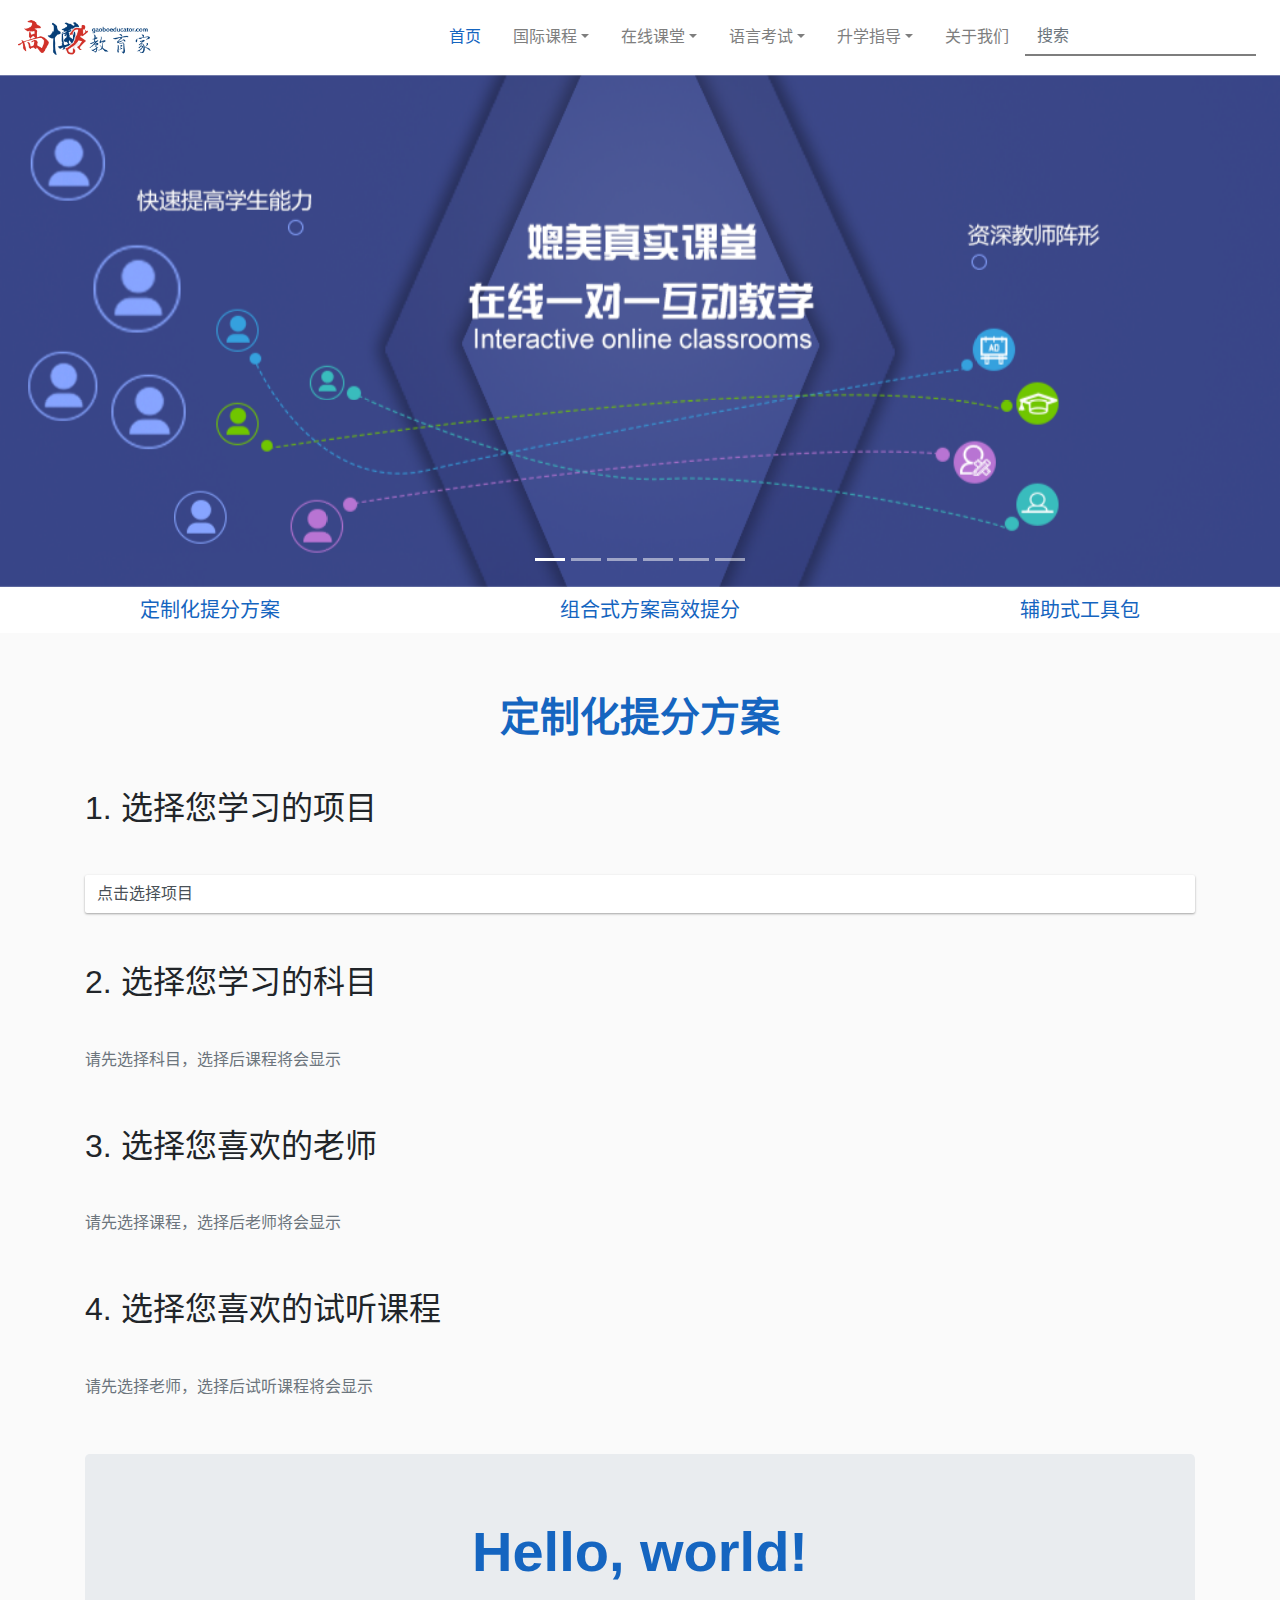
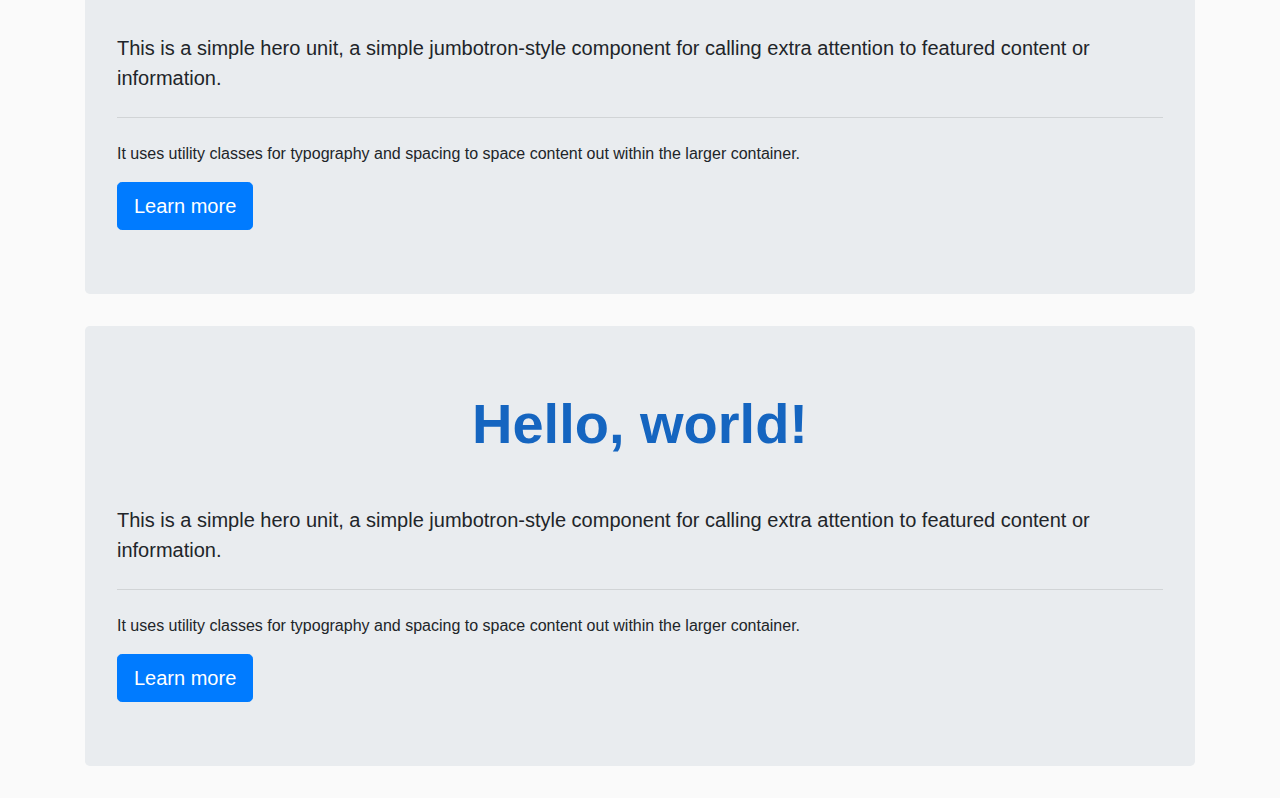
<file: index.html>
<!doctype html>
<html lang="zh-cn">

<head>
    <!--required meta-->
    <meta charset="utf-8">
    <meta name="viewport" content="width=device-width, initial-scale=1, shrink-to-fit=no">

    <!--import file-->
    <link rel="stylesheet" href="css/bootstrap.min.css">
    <link rel="stylesheet" href="css/iconic/font/css/open-iconic-bootstrap.css">
    <link rel="stylesheet" href="https://cdnjs.cloudflare.com/ajax/libs/animate.css/3.5.2/animate.min.css" integrity="sha384-OHBBOqpYHNsIqQy8hL1U+8OXf9hH6QRxi0+EODezv82DfnZoV7qoHAZDwMwEJvSw"
        crossorigin="anonymous">
    <link href="https://fonts.googleapis.com/icon?family=Material+Icons"rel="stylesheet">
  

    <!--custom-->
    <link rel="stylesheet" href="css/index.css">


    <title>高博教育家</title>
</head>

<body data-spy="scroll" data-target="#main_1_nav" data-offset="40">
    <nav class="navbar navbar-expand-lg navbar-light navbar-right fixed-top">
        <a class="navbar-brand" href="#">
            <img class="logo" src="pic/logo.png">
        </a>
        <button class="navbar-toggler" type="button" data-toggle="collapse" data-target="#navbarSupportedContent" aria-controls="navbarSupportedContent"
            aria-expanded="false" aria-label="Toggle navigation">
            <span class="navbar-toggler-icon"></span>
        </button>

        <div class="collapse navbar-collapse" id="navbarSupportedContent">
            <ul class="navbar-nav ml-auto">
                <li class="nav-item active">
                    <a class="nav-link" href="#">首页
                        <span class="sr-only">(current)</span>
                    </a>
                </li>
                <li class="nav-item dropdown">
                    <a class="nav-link dropdown-toggle" href="#" id="navbarDropdown" role="button" data-toggle="dropdown" aria-haspopup="true"
                        aria-expanded="false">国际课程</a>
                    <div class="dropdown-menu" aria-labelledby="navbarDropdown">
                        <a class="dropdown-item" href="#">DP</a>
                        <a class="dropdown-item" href="#">MYP</a>
                        <a class="dropdown-item" href="#">A-Level</a>
                        <a class="dropdown-item" href="#">IGCSE</a>
                        <a class="dropdown-item" href="#">AP</a>
                        <a class="dropdown-item" href="#">IFD</a>
                        <div class="dropdown-divider"></div>
                        <a class="dropdown-item" href="#">导论</a>
                        <a class="dropdown-item" href="#">名师介绍</a>
                        <a class="dropdown-item" href="#">我们的课程</a>
                        <a class="dropdown-item" href="#">免费课视频</a>
                        <a class="dropdown-item" href="#">文章推荐</a>
                    </div>
                </li>
                <li class="nav-item dropdown">
                    <a class="nav-link dropdown-toggle" href="#" id="navbarDropdown" role="button" data-toggle="dropdown" aria-haspopup="true"
                        aria-expanded="false">在线课堂</a>
                    <div class="dropdown-menu" aria-labelledby="navbarDropdown">
                        <a class="dropdown-item" href="#">DP</a>
                        <a class="dropdown-item" href="#">MYP</a>
                        <a class="dropdown-item" href="#">A-Level</a>
                        <a class="dropdown-item" href="#">IGCSE</a>
                        <a class="dropdown-item" href="#">AP</a>
                        <a class="dropdown-item" href="#">IFD</a>
                        <div class="dropdown-divider"></div>
                        <a class="dropdown-item" href="#">导论</a>
                        <a class="dropdown-item" href="#">名师介绍</a>
                        <a class="dropdown-item" href="#">我们的课程</a>
                        <a class="dropdown-item" href="#">免费课视频</a>
                        <a class="dropdown-item" href="#">文章推荐</a>
                    </div>
                </li>
                <li class="nav-item dropdown">
                    <a class="nav-link dropdown-toggle" href="#" id="navbarDropdown" role="button" data-toggle="dropdown" aria-haspopup="true"
                        aria-expanded="false">语言考试</a>
                    <div class="dropdown-menu" aria-labelledby="navbarDropdown">
                        <a class="dropdown-item" href="#">DP</a>
                        <a class="dropdown-item" href="#">MYP</a>
                        <a class="dropdown-item" href="#">A-Level</a>
                        <a class="dropdown-item" href="#">IGCSE</a>
                        <a class="dropdown-item" href="#">AP</a>
                        <a class="dropdown-item" href="#">IFD</a>
                        <div class="dropdown-divider"></div>
                        <a class="dropdown-item" href="#">导论</a>
                        <a class="dropdown-item" href="#">名师介绍</a>
                        <a class="dropdown-item" href="#">我们的课程</a>
                        <a class="dropdown-item" href="#">免费课视频</a>
                        <a class="dropdown-item" href="#">文章推荐</a>
                    </div>
                </li>
                <li class="nav-item dropdown">
                    <a class="nav-link dropdown-toggle" href="#" id="navbarDropdown" role="button" data-toggle="dropdown" aria-haspopup="true"
                        aria-expanded="false">升学指导</a>
                    <div class="dropdown-menu" aria-labelledby="navbarDropdown">
                        <a class="dropdown-item" href="#">DP</a>
                        <a class="dropdown-item" href="#">MYP</a>
                        <a class="dropdown-item" href="#">A-Level</a>
                        <a class="dropdown-item" href="#">IGCSE</a>
                        <a class="dropdown-item" href="#">AP</a>
                        <a class="dropdown-item" href="#">IFD</a>
                        <div class="dropdown-divider"></div>
                        <a class="dropdown-item" href="#">导论</a>
                        <a class="dropdown-item" href="#">名师介绍</a>
                        <a class="dropdown-item" href="#">我们的课程</a>
                        <a class="dropdown-item" href="#">免费课视频</a>
                        <a class="dropdown-item" href="#">文章推荐</a>
                    </div>
                </li>
                <li class="nav-item">
                    <a class="nav-link" href="#">关于我们
                    </a>
                </li>
            </ul>
            <form class="form-inline my-2 my-lg-0">
                <input class="form-control mr-sm-2 navbar-search" type="search" placeholder="搜索" aria-label="Search">
                <button class="btn btn-outline-primary my-2 my-sm-0" id="submit-search" type="submit">
                    <span class="oi oi-magnifying-glass" title="icon magnifying-glass" aria-hidden="true"></span>
                </button>
                <button href="#" type="button" class="btn btn-outline-secondary my-2 my-sm-0 search-cancel">
                    <span class="oi oi-x" title="icon x" aria-hidden="true"></span>
                </button>
            </form>
        </div>
    </nav>
    <div id="carouselMain1" class="carousel slide" data-ride="carousel">
        <ol class="carousel-indicators">
            <li data-target="#carouselMain1" data-slide-to="0" class="active"></li>
            <li data-target="#carouselMain1" data-slide-to="1"></li>
            <li data-target="#carouselMain1" data-slide-to="2"></li>
            <li data-target="#carouselMain1" data-slide-to="3"></li>
            <li data-target="#carouselMain1" data-slide-to="4"></li>
            <li data-target="#carouselMain1" data-slide-to="5"></li>
        </ol>
        <div class="carousel-inner">
            <div class="carousel-item active">
                <img class="d-block w-100" src="pic/slide_1.png" alt="First slide">
            </div>
            <div class="carousel-item">
                <img class="d-block w-100" src="pic/slide_2.png" alt="Second slide">
            </div>
            <div class="carousel-item">
                <img class="d-block w-100" src="pic/slide_3.png" alt="Third slide">
            </div>
            <div class="carousel-item">
                <img class="d-block w-100" src="pic/slide_4.png" alt="Forth slide">
            </div>
            <div class="carousel-item">
                <img class="d-block w-100" src="pic/slide_5.png" alt="Fifth slide">
            </div>
            <div class="carousel-item">
                <img class="d-block w-100" src="pic/slide_6.png" alt="Sixth slide">
            </div>
        </div>
    </div>


    <ul class="nav nav-pills nav-fill main_1" id="main_1_nav">
        <li class="nav-item">
            <a class="nav-link smoothscroll" href="#main_2_1">定制化提分方案</a>
        </li>
        <li class="nav-item">
            <a class="nav-link" href="#combine">组合式方案高效提分</a>
        </li>
        <li class="nav-item">
            <a class="nav-link" href="#">辅助式工具包</a>
        </li>
    </ul>
    <div class="container main_2">
        <h1 id="main_2_1">定制化提分方案</h1>
        <div class="course_selection main_2_sections">
            <h2>1. 选择您学习的项目</h2>
            <select class="form-control material_shadow" id="program_select">
                <option value="0">点击选择项目</option>
                <option value="DP">DP</option>
                <option value="MYP">MYP</option>
                <option value="A-Level">A-Level</option>
                <option value="IGCSE">IGCSE</option>
                <option value="AP">AP</option>
                <option value="IFD">IFD</option>
                <option value="托福">托福</option>
                <option value="雅思">雅思</option>
                <option value="SAT">SAT</option>
                <option value="GRE">GRE</option>
                <option value="GMAT">GMAT</option>
            </select>
        </div>

        <div class="class_selection main_2_sections">
            <h2>2. 选择您学习的科目</h2>
            <h6 class="text-muted">请先选择科目，选择后课程将会显示</h6>
            <div class="list-group class_list"></div>
        </div>

        <div class="teacher_selection main_2_sections">
            <h2>3. 选择您喜欢的老师</h2>
            <h6 class="text-muted">请先选择课程，选择后老师将会显示</h6>
            <div class="row teacher_list_main"></div>
        </div>

        <div class="trial_selection main_2_sections">
            <h2>4. 选择您喜欢的试听课程</h2>
            <h6 class="text-muted">请先选择老师，选择后试听课程将会显示</h6>
            <div class="row trial_list_main"></div>
        </div>

        

        <div class="jumbotron comfirm_course material_shadow">
            <h2>确认您的课程</h2>
            <p class="lead"></p>
            <hr class="my-4">
            <div class="request_course">
                <button type="button" class="btn btn-primary request_course_button material_shadow">定制您的专属课程</button>
                <div class="progress">
                    <div class="progress-bar" role="progressbar" style="width: 100%" aria-valuenow="100" aria-valuemin="0" aria-valuemax="100"></div>
                  </div>
            </div>
          </div>
          <div class="jumbotron">
            <h1 class="display-4">Hello, world!</h1>
            <p class="lead">This is a simple hero unit, a simple jumbotron-style component for calling extra attention to featured content or information.</p>
            <hr class="my-4">
            <p>It uses utility classes for typography and spacing to space content out within the larger container.</p>
            <a class="btn btn-primary btn-lg" href="#" role="button">Learn more</a>
          </div>
          <div class="jumbotron">
            <h1 class="display-4">Hello, world!</h1>
            <p class="lead">This is a simple hero unit, a simple jumbotron-style component for calling extra attention to featured content or information.</p>
            <hr class="my-4">
            <p>It uses utility classes for typography and spacing to space content out within the larger container.</p>
            <a class="btn btn-primary btn-lg" href="#" role="button">Learn more</a>
          </div>



    </div>
    <!--课程列表-->
    <div id="course_list">
        <p class="DP">["Psychology-SL", "Spanish-SL", "Biology-HL", "Biology-SL", "BM-HL", "BM-SL", "Chemistry-HL", "Chemistry-SL", "ChineseA-SL", "ChineseB-SL", "Computer Science-HL", "Computer Science-SL", "Economics-HL", "Economics-SL", "EnglishA-SL", "English-B-SL", "Geography-HL", "Geography-SL", "History-HL", "History-SL", "Mathematics-HL", "Mathematics-SL","Further Mathematics", "Physics-HL", "Physics-SL", "Visual Arts-HL", "Visual Arts-SL", "Theory of Knowledge","Extended Essays", "Internal Assessment", "EE+TOK", "Chinese A-HL", "English B-HL", "Korean A1 HL&SL", "ChineseB-HL", "Thetres-SL"]</p>
        <p class="MYP">["Biology","Chemistry","English","Mathematics","Physics","Literature & Language","Geogrpahy","History"]</p>
    </div>


    <!-- Modal -->
    <div class="modal fade" id="trial_info_popup" tabindex="-1" role="dialog" aria-labelledby="exampleModalLabel" aria-hidden="true">
        <div class="modal-dialog modal-dialog-centered" role="document">
            <div class="modal-content">
                <div class="modal-header">
                    <h5 class="modal-title" id="trial_info_popup_title"></h5>
                </div>
                <div class="modal-body">
                    <p id="trial_info_popup_teacher"></p>
                    <p id="trial_info_popup_description"></p>
                </div>
                <div class="modal-footer">
                    <button type="button" class="btn btn-secondary" data-dismiss="modal">Close</button>
                </div>
            </div>
        </div>
    </div>
</body>

<script src="js/jquery-3.3.1.min.js"></script>
<script src="https://cdnjs.cloudflare.com/ajax/libs/popper.js/1.12.9/umd/popper.min.js" integrity="sha384-ApNbgh9B+Y1QKtv3Rn7W3mgPxhU9K/ScQsAP7hUibX39j7fakFPskvXusvfa0b4Q"crossorigin="anonymous"></script>
<script src="js/fuse.min.js"></script>
<script src="js/bootstrap.min.js"></script>
<script src="js/database.js"></script>
<script src="js/wow.min.js"></script>
<script src="js/index.js"></script>
<script src="js/wow.min.js"></script>
              <script>
              new WOW().init();
</script>


	

</html>
</file>
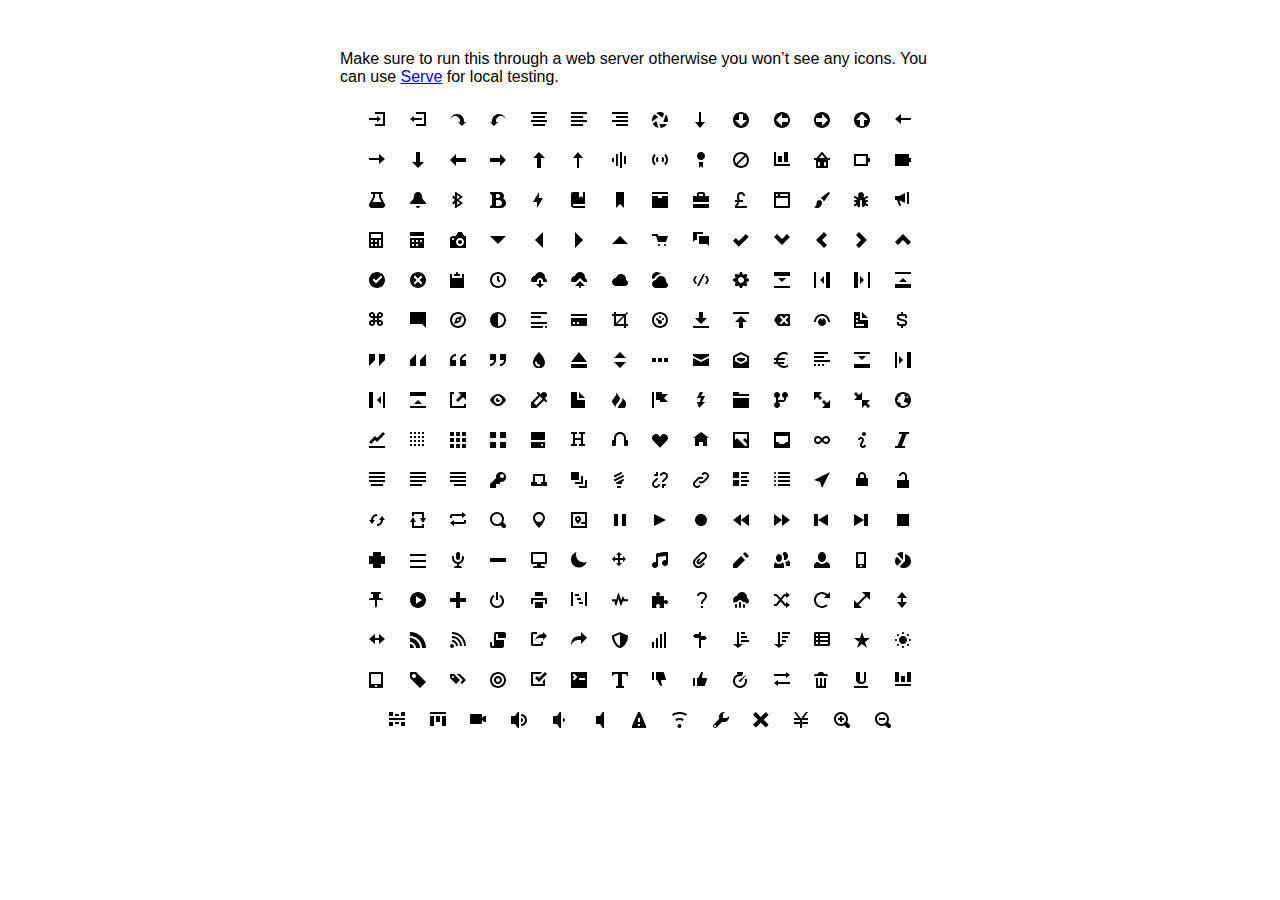
<file: css/iconic/sprite/open-iconic.html>
<!DOCTYPE html>
<html>
<head>
<meta charset="utf-8">
<style>
  body {
    font-family: 'Helvetica', sans-serif;
    margin: 50px 0;
  }

  .container {
    width: 600px;
    text-align: center;
    margin: 20px auto;
  }

  .intro {
    text-align: left;
  }

  .icon {

    margin: 10px;
    width: 16px;
    height: 16px;
  }
</style>
</head>
<body>

<div class="container">
  <p class='intro'>
    Make sure to run this through a web server otherwise you won&rsquo;t see any icons. You can use <a href="https://github.com/visionmedia/serve">Serve</a> for local testing.
  </p>
  <svg class="icon">
    <use xlink:href="open-iconic.svg#account-login"></use>
  </svg>

  <svg viewBox="0 0 8 8" class="icon">
    <use xlink:href="open-iconic.svg#account-logout"></use>
  </svg>

  <svg viewBox="0 0 8 8" class="icon">
    <use xlink:href="open-iconic.svg#action-redo"></use>
  </svg>

  <svg viewBox="0 0 8 8" class="icon">
    <use xlink:href="open-iconic.svg#action-undo"></use>
  </svg>

  <svg viewBox="0 0 8 8" class="icon">
    <use xlink:href="open-iconic.svg#align-center"></use>
  </svg>

  <svg viewBox="0 0 8 8" class="icon">
    <use xlink:href="open-iconic.svg#align-left"></use>
  </svg>

  <svg viewBox="0 0 8 8" class="icon">
    <use xlink:href="open-iconic.svg#align-right"></use>
  </svg>

  <svg viewBox="0 0 8 8" class="icon">
    <use xlink:href="open-iconic.svg#aperture"></use>
  </svg>

  <svg viewBox="0 0 8 8" class="icon">
    <use xlink:href="open-iconic.svg#arrow-bottom"></use>
  </svg>

  <svg viewBox="0 0 8 8" class="icon">
    <use xlink:href="open-iconic.svg#arrow-circle-bottom"></use>
  </svg>

  <svg viewBox="0 0 8 8" class="icon">
    <use xlink:href="open-iconic.svg#arrow-circle-left"></use>
  </svg>

  <svg viewBox="0 0 8 8" class="icon">
    <use xlink:href="open-iconic.svg#arrow-circle-right"></use>
  </svg>

  <svg viewBox="0 0 8 8" class="icon">
    <use xlink:href="open-iconic.svg#arrow-circle-top"></use>
  </svg>

  <svg viewBox="0 0 8 8" class="icon">
    <use xlink:href="open-iconic.svg#arrow-left"></use>
  </svg>

  <svg viewBox="0 0 8 8" class="icon">
    <use xlink:href="open-iconic.svg#arrow-right"></use>
  </svg>

  <svg viewBox="0 0 8 8" class="icon">
    <use xlink:href="open-iconic.svg#arrow-thick-bottom"></use>
  </svg>

  <svg viewBox="0 0 8 8" class="icon">
    <use xlink:href="open-iconic.svg#arrow-thick-left"></use>
  </svg>

  <svg viewBox="0 0 8 8" class="icon">
    <use xlink:href="open-iconic.svg#arrow-thick-right"></use>
  </svg>

  <svg viewBox="0 0 8 8" class="icon">
    <use xlink:href="open-iconic.svg#arrow-thick-top"></use>
  </svg>

  <svg viewBox="0 0 8 8" class="icon">
    <use xlink:href="open-iconic.svg#arrow-top"></use>
  </svg>

  <svg viewBox="0 0 8 8" class="icon">
    <use xlink:href="open-iconic.svg#audio-spectrum"></use>
  </svg>

  <svg viewBox="0 0 8 8" class="icon">
    <use xlink:href="open-iconic.svg#audio"></use>
  </svg>

  <svg viewBox="0 0 8 8" class="icon">
    <use xlink:href="open-iconic.svg#badge"></use>
  </svg>

  <svg viewBox="0 0 8 8" class="icon">
    <use xlink:href="open-iconic.svg#ban"></use>
  </svg>

  <svg viewBox="0 0 8 8" class="icon">
    <use xlink:href="open-iconic.svg#bar-chart"></use>
  </svg>

  <svg viewBox="0 0 8 8" class="icon">
    <use xlink:href="open-iconic.svg#basket"></use>
  </svg>

  <svg viewBox="0 0 8 8" class="icon">
    <use xlink:href="open-iconic.svg#battery-empty"></use>
  </svg>

  <svg viewBox="0 0 8 8" class="icon">
    <use xlink:href="open-iconic.svg#battery-full"></use>
  </svg>

  <svg viewBox="0 0 8 8" class="icon">
    <use xlink:href="open-iconic.svg#beaker"></use>
  </svg>

  <svg viewBox="0 0 8 8" class="icon">
    <use xlink:href="open-iconic.svg#bell"></use>
  </svg>

  <svg viewBox="0 0 8 8" class="icon">
    <use xlink:href="open-iconic.svg#bluetooth"></use>
  </svg>

  <svg viewBox="0 0 8 8" class="icon">
    <use xlink:href="open-iconic.svg#bold"></use>
  </svg>

  <svg viewBox="0 0 8 8" class="icon">
    <use xlink:href="open-iconic.svg#bolt"></use>
  </svg>

  <svg viewBox="0 0 8 8" class="icon">
    <use xlink:href="open-iconic.svg#book"></use>
  </svg>

  <svg viewBox="0 0 8 8" class="icon">
    <use xlink:href="open-iconic.svg#bookmark"></use>
  </svg>

  <svg viewBox="0 0 8 8" class="icon">
    <use xlink:href="open-iconic.svg#box"></use>
  </svg>

  <svg viewBox="0 0 8 8" class="icon">
    <use xlink:href="open-iconic.svg#briefcase"></use>
  </svg>

  <svg viewBox="0 0 8 8" class="icon">
    <use xlink:href="open-iconic.svg#british-pound"></use>
  </svg>

  <svg viewBox="0 0 8 8" class="icon">
    <use xlink:href="open-iconic.svg#browser"></use>
  </svg>

  <svg viewBox="0 0 8 8" class="icon">
    <use xlink:href="open-iconic.svg#brush"></use>
  </svg>

  <svg viewBox="0 0 8 8" class="icon">
    <use xlink:href="open-iconic.svg#bug"></use>
  </svg>

  <svg viewBox="0 0 8 8" class="icon">
    <use xlink:href="open-iconic.svg#bullhorn"></use>
  </svg>

  <svg viewBox="0 0 8 8" class="icon">
    <use xlink:href="open-iconic.svg#calculator"></use>
  </svg>

  <svg viewBox="0 0 8 8" class="icon">
    <use xlink:href="open-iconic.svg#calendar"></use>
  </svg>

  <svg viewBox="0 0 8 8" class="icon">
    <use xlink:href="open-iconic.svg#camera-slr"></use>
  </svg>

  <svg viewBox="0 0 8 8" class="icon">
    <use xlink:href="open-iconic.svg#caret-bottom"></use>
  </svg>

  <svg viewBox="0 0 8 8" class="icon">
    <use xlink:href="open-iconic.svg#caret-left"></use>
  </svg>

  <svg viewBox="0 0 8 8" class="icon">
    <use xlink:href="open-iconic.svg#caret-right"></use>
  </svg>

  <svg viewBox="0 0 8 8" class="icon">
    <use xlink:href="open-iconic.svg#caret-top"></use>
  </svg>

  <svg viewBox="0 0 8 8" class="icon">
    <use xlink:href="open-iconic.svg#cart"></use>
  </svg>

  <svg viewBox="0 0 8 8" class="icon">
    <use xlink:href="open-iconic.svg#chat"></use>
  </svg>

  <svg viewBox="0 0 8 8" class="icon">
    <use xlink:href="open-iconic.svg#check"></use>
  </svg>

  <svg viewBox="0 0 8 8" class="icon">
    <use xlink:href="open-iconic.svg#chevron-bottom"></use>
  </svg>

  <svg viewBox="0 0 8 8" class="icon">
    <use xlink:href="open-iconic.svg#chevron-left"></use>
  </svg>

  <svg viewBox="0 0 8 8" class="icon">
    <use xlink:href="open-iconic.svg#chevron-right"></use>
  </svg>

  <svg viewBox="0 0 8 8" class="icon">
    <use xlink:href="open-iconic.svg#chevron-top"></use>
  </svg>

  <svg viewBox="0 0 8 8" class="icon">
    <use xlink:href="open-iconic.svg#circle-check"></use>
  </svg>

  <svg viewBox="0 0 8 8" class="icon">
    <use xlink:href="open-iconic.svg#circle-x"></use>
  </svg>

  <svg viewBox="0 0 8 8" class="icon">
    <use xlink:href="open-iconic.svg#clipboard"></use>
  </svg>

  <svg viewBox="0 0 8 8" class="icon">
    <use xlink:href="open-iconic.svg#clock"></use>
  </svg>

  <svg viewBox="0 0 8 8" class="icon">
    <use xlink:href="open-iconic.svg#cloud-download"></use>
  </svg>

  <svg viewBox="0 0 8 8" class="icon">
    <use xlink:href="open-iconic.svg#cloud-upload"></use>
  </svg>

  <svg viewBox="0 0 8 8" class="icon">
    <use xlink:href="open-iconic.svg#cloud"></use>
  </svg>

  <svg viewBox="0 0 8 8" class="icon">
    <use xlink:href="open-iconic.svg#cloudy"></use>
  </svg>

  <svg viewBox="0 0 8 8" class="icon">
    <use xlink:href="open-iconic.svg#code"></use>
  </svg>

  <svg viewBox="0 0 8 8" class="icon">
    <use xlink:href="open-iconic.svg#cog"></use>
  </svg>

  <svg viewBox="0 0 8 8" class="icon">
    <use xlink:href="open-iconic.svg#collapse-down"></use>
  </svg>

  <svg viewBox="0 0 8 8" class="icon">
    <use xlink:href="open-iconic.svg#collapse-left"></use>
  </svg>

  <svg viewBox="0 0 8 8" class="icon">
    <use xlink:href="open-iconic.svg#collapse-right"></use>
  </svg>

  <svg viewBox="0 0 8 8" class="icon">
    <use xlink:href="open-iconic.svg#collapse-up"></use>
  </svg>

  <svg viewBox="0 0 8 8" class="icon">
    <use xlink:href="open-iconic.svg#command"></use>
  </svg>

  <svg viewBox="0 0 8 8" class="icon">
    <use xlink:href="open-iconic.svg#comment-square"></use>
  </svg>

  <svg viewBox="0 0 8 8" class="icon">
    <use xlink:href="open-iconic.svg#compass"></use>
  </svg>

  <svg viewBox="0 0 8 8" class="icon">
    <use xlink:href="open-iconic.svg#contrast"></use>
  </svg>

  <svg viewBox="0 0 8 8" class="icon">
    <use xlink:href="open-iconic.svg#copywriting"></use>
  </svg>

  <svg viewBox="0 0 8 8" class="icon">
    <use xlink:href="open-iconic.svg#credit-card"></use>
  </svg>

  <svg viewBox="0 0 8 8" class="icon">
    <use xlink:href="open-iconic.svg#crop"></use>
  </svg>

  <svg viewBox="0 0 8 8" class="icon">
    <use xlink:href="open-iconic.svg#dashboard"></use>
  </svg>

  <svg viewBox="0 0 8 8" class="icon">
    <use xlink:href="open-iconic.svg#data-transfer-download"></use>
  </svg>

  <svg viewBox="0 0 8 8" class="icon">
    <use xlink:href="open-iconic.svg#data-transfer-upload"></use>
  </svg>

  <svg viewBox="0 0 8 8" class="icon">
    <use xlink:href="open-iconic.svg#delete"></use>
  </svg>

  <svg viewBox="0 0 8 8" class="icon">
    <use xlink:href="open-iconic.svg#dial"></use>
  </svg>

  <svg viewBox="0 0 8 8" class="icon">
    <use xlink:href="open-iconic.svg#document"></use>
  </svg>

  <svg viewBox="0 0 8 8" class="icon">
    <use xlink:href="open-iconic.svg#dollar"></use>
  </svg>

  <svg viewBox="0 0 8 8" class="icon">
    <use xlink:href="open-iconic.svg#double-quote-sans-left"></use>
  </svg>

  <svg viewBox="0 0 8 8" class="icon">
    <use xlink:href="open-iconic.svg#double-quote-sans-right"></use>
  </svg>

  <svg viewBox="0 0 8 8" class="icon">
    <use xlink:href="open-iconic.svg#double-quote-serif-left"></use>
  </svg>

  <svg viewBox="0 0 8 8" class="icon">
    <use xlink:href="open-iconic.svg#double-quote-serif-right"></use>
  </svg>

  <svg viewBox="0 0 8 8" class="icon">
    <use xlink:href="open-iconic.svg#droplet"></use>
  </svg>

  <svg viewBox="0 0 8 8" class="icon">
    <use xlink:href="open-iconic.svg#eject"></use>
  </svg>

  <svg viewBox="0 0 8 8" class="icon">
    <use xlink:href="open-iconic.svg#elevator"></use>
  </svg>

  <svg viewBox="0 0 8 8" class="icon">
    <use xlink:href="open-iconic.svg#ellipses"></use>
  </svg>

  <svg viewBox="0 0 8 8" class="icon">
    <use xlink:href="open-iconic.svg#envelope-closed"></use>
  </svg>

  <svg viewBox="0 0 8 8" class="icon">
    <use xlink:href="open-iconic.svg#envelope-open"></use>
  </svg>

  <svg viewBox="0 0 8 8" class="icon">
    <use xlink:href="open-iconic.svg#euro"></use>
  </svg>

  <svg viewBox="0 0 8 8" class="icon">
    <use xlink:href="open-iconic.svg#excerpt"></use>
  </svg>

  <svg viewBox="0 0 8 8" class="icon">
    <use xlink:href="open-iconic.svg#expand-down"></use>
  </svg>

  <svg viewBox="0 0 8 8" class="icon">
    <use xlink:href="open-iconic.svg#expand-left"></use>
  </svg>

  <svg viewBox="0 0 8 8" class="icon">
    <use xlink:href="open-iconic.svg#expand-right"></use>
  </svg>

  <svg viewBox="0 0 8 8" class="icon">
    <use xlink:href="open-iconic.svg#expand-up"></use>
  </svg>

  <svg viewBox="0 0 8 8" class="icon">
    <use xlink:href="open-iconic.svg#external-link"></use>
  </svg>

  <svg viewBox="0 0 8 8" class="icon">
    <use xlink:href="open-iconic.svg#eye"></use>
  </svg>

  <svg viewBox="0 0 8 8" class="icon">
    <use xlink:href="open-iconic.svg#eyedropper"></use>
  </svg>

  <svg viewBox="0 0 8 8" class="icon">
    <use xlink:href="open-iconic.svg#file"></use>
  </svg>

  <svg viewBox="0 0 8 8" class="icon">
    <use xlink:href="open-iconic.svg#fire"></use>
  </svg>

  <svg viewBox="0 0 8 8" class="icon">
    <use xlink:href="open-iconic.svg#flag"></use>
  </svg>

  <svg viewBox="0 0 8 8" class="icon">
    <use xlink:href="open-iconic.svg#flash"></use>
  </svg>

  <svg viewBox="0 0 8 8" class="icon">
    <use xlink:href="open-iconic.svg#folder"></use>
  </svg>

  <svg viewBox="0 0 8 8" class="icon">
    <use xlink:href="open-iconic.svg#fork"></use>
  </svg>

  <svg viewBox="0 0 8 8" class="icon">
    <use xlink:href="open-iconic.svg#fullscreen-enter"></use>
  </svg>

  <svg viewBox="0 0 8 8" class="icon">
    <use xlink:href="open-iconic.svg#fullscreen-exit"></use>
  </svg>

  <svg viewBox="0 0 8 8" class="icon">
    <use xlink:href="open-iconic.svg#globe"></use>
  </svg>

  <svg viewBox="0 0 8 8" class="icon">
    <use xlink:href="open-iconic.svg#graph"></use>
  </svg>

  <svg viewBox="0 0 8 8" class="icon">
    <use xlink:href="open-iconic.svg#grid-four-up"></use>
  </svg>

  <svg viewBox="0 0 8 8" class="icon">
    <use xlink:href="open-iconic.svg#grid-three-up"></use>
  </svg>

  <svg viewBox="0 0 8 8" class="icon">
    <use xlink:href="open-iconic.svg#grid-two-up"></use>
  </svg>

  <svg viewBox="0 0 8 8" class="icon">
    <use xlink:href="open-iconic.svg#hard-drive"></use>
  </svg>

  <svg viewBox="0 0 8 8" class="icon">
    <use xlink:href="open-iconic.svg#header"></use>
  </svg>

  <svg viewBox="0 0 8 8" class="icon">
    <use xlink:href="open-iconic.svg#headphones"></use>
  </svg>

  <svg viewBox="0 0 8 8" class="icon">
    <use xlink:href="open-iconic.svg#heart"></use>
  </svg>

  <svg viewBox="0 0 8 8" class="icon">
    <use xlink:href="open-iconic.svg#home"></use>
  </svg>

  <svg viewBox="0 0 8 8" class="icon">
    <use xlink:href="open-iconic.svg#image"></use>
  </svg>

  <svg viewBox="0 0 8 8" class="icon">
    <use xlink:href="open-iconic.svg#inbox"></use>
  </svg>

  <svg viewBox="0 0 8 8" class="icon">
    <use xlink:href="open-iconic.svg#infinity"></use>
  </svg>

  <svg viewBox="0 0 8 8" class="icon">
    <use xlink:href="open-iconic.svg#info"></use>
  </svg>

  <svg viewBox="0 0 8 8" class="icon">
    <use xlink:href="open-iconic.svg#italic"></use>
  </svg>

  <svg viewBox="0 0 8 8" class="icon">
    <use xlink:href="open-iconic.svg#justify-center"></use>
  </svg>

  <svg viewBox="0 0 8 8" class="icon">
    <use xlink:href="open-iconic.svg#justify-left"></use>
  </svg>

  <svg viewBox="0 0 8 8" class="icon">
    <use xlink:href="open-iconic.svg#justify-right"></use>
  </svg>

  <svg viewBox="0 0 8 8" class="icon">
    <use xlink:href="open-iconic.svg#key"></use>
  </svg>

  <svg viewBox="0 0 8 8" class="icon">
    <use xlink:href="open-iconic.svg#laptop"></use>
  </svg>

  <svg viewBox="0 0 8 8" class="icon">
    <use xlink:href="open-iconic.svg#layers"></use>
  </svg>

  <svg viewBox="0 0 8 8" class="icon">
    <use xlink:href="open-iconic.svg#lightbulb"></use>
  </svg>

  <svg viewBox="0 0 8 8" class="icon">
    <use xlink:href="open-iconic.svg#link-broken"></use>
  </svg>

  <svg viewBox="0 0 8 8" class="icon">
    <use xlink:href="open-iconic.svg#link-intact"></use>
  </svg>

  <svg viewBox="0 0 8 8" class="icon">
    <use xlink:href="open-iconic.svg#list-rich"></use>
  </svg>

  <svg viewBox="0 0 8 8" class="icon">
    <use xlink:href="open-iconic.svg#list"></use>
  </svg>

  <svg viewBox="0 0 8 8" class="icon">
    <use xlink:href="open-iconic.svg#location"></use>
  </svg>

  <svg viewBox="0 0 8 8" class="icon">
    <use xlink:href="open-iconic.svg#lock-locked"></use>
  </svg>

  <svg viewBox="0 0 8 8" class="icon">
    <use xlink:href="open-iconic.svg#lock-unlocked"></use>
  </svg>

  <svg viewBox="0 0 8 8" class="icon">
    <use xlink:href="open-iconic.svg#loop-circular"></use>
  </svg>

  <svg viewBox="0 0 8 8" class="icon">
    <use xlink:href="open-iconic.svg#loop-square"></use>
  </svg>

  <svg viewBox="0 0 8 8" class="icon">
    <use xlink:href="open-iconic.svg#loop"></use>
  </svg>

  <svg viewBox="0 0 8 8" class="icon">
    <use xlink:href="open-iconic.svg#magnifying-glass"></use>
  </svg>

  <svg viewBox="0 0 8 8" class="icon">
    <use xlink:href="open-iconic.svg#map-marker"></use>
  </svg>

  <svg viewBox="0 0 8 8" class="icon">
    <use xlink:href="open-iconic.svg#map"></use>
  </svg>

  <svg viewBox="0 0 8 8" class="icon">
    <use xlink:href="open-iconic.svg#media-pause"></use>
  </svg>

  <svg viewBox="0 0 8 8" class="icon">
    <use xlink:href="open-iconic.svg#media-play"></use>
  </svg>

  <svg viewBox="0 0 8 8" class="icon">
    <use xlink:href="open-iconic.svg#media-record"></use>
  </svg>

  <svg viewBox="0 0 8 8" class="icon">
    <use xlink:href="open-iconic.svg#media-skip-backward"></use>
  </svg>

  <svg viewBox="0 0 8 8" class="icon">
    <use xlink:href="open-iconic.svg#media-skip-forward"></use>
  </svg>

  <svg viewBox="0 0 8 8" class="icon">
    <use xlink:href="open-iconic.svg#media-step-backward"></use>
  </svg>

  <svg viewBox="0 0 8 8" class="icon">
    <use xlink:href="open-iconic.svg#media-step-forward"></use>
  </svg>

  <svg viewBox="0 0 8 8" class="icon">
    <use xlink:href="open-iconic.svg#media-stop"></use>
  </svg>

  <svg viewBox="0 0 8 8" class="icon">
    <use xlink:href="open-iconic.svg#medical-cross"></use>
  </svg>

  <svg viewBox="0 0 8 8" class="icon">
    <use xlink:href="open-iconic.svg#menu"></use>
  </svg>

  <svg viewBox="0 0 8 8" class="icon">
    <use xlink:href="open-iconic.svg#microphone"></use>
  </svg>

  <svg viewBox="0 0 8 8" class="icon">
    <use xlink:href="open-iconic.svg#minus"></use>
  </svg>

  <svg viewBox="0 0 8 8" class="icon">
    <use xlink:href="open-iconic.svg#monitor"></use>
  </svg>

  <svg viewBox="0 0 8 8" class="icon">
    <use xlink:href="open-iconic.svg#moon"></use>
  </svg>

  <svg viewBox="0 0 8 8" class="icon">
    <use xlink:href="open-iconic.svg#move"></use>
  </svg>

  <svg viewBox="0 0 8 8" class="icon">
    <use xlink:href="open-iconic.svg#musical-note"></use>
  </svg>

  <svg viewBox="0 0 8 8" class="icon">
    <use xlink:href="open-iconic.svg#paperclip"></use>
  </svg>

  <svg viewBox="0 0 8 8" class="icon">
    <use xlink:href="open-iconic.svg#pencil"></use>
  </svg>

  <svg viewBox="0 0 8 8" class="icon">
    <use xlink:href="open-iconic.svg#people"></use>
  </svg>

  <svg viewBox="0 0 8 8" class="icon">
    <use xlink:href="open-iconic.svg#person"></use>
  </svg>

  <svg viewBox="0 0 8 8" class="icon">
    <use xlink:href="open-iconic.svg#phone"></use>
  </svg>

  <svg viewBox="0 0 8 8" class="icon">
    <use xlink:href="open-iconic.svg#pie-chart"></use>
  </svg>

  <svg viewBox="0 0 8 8" class="icon">
    <use xlink:href="open-iconic.svg#pin"></use>
  </svg>

  <svg viewBox="0 0 8 8" class="icon">
    <use xlink:href="open-iconic.svg#play-circle"></use>
  </svg>

  <svg viewBox="0 0 8 8" class="icon">
    <use xlink:href="open-iconic.svg#plus"></use>
  </svg>

  <svg viewBox="0 0 8 8" class="icon">
    <use xlink:href="open-iconic.svg#power-standby"></use>
  </svg>

  <svg viewBox="0 0 8 8" class="icon">
    <use xlink:href="open-iconic.svg#print"></use>
  </svg>

  <svg viewBox="0 0 8 8" class="icon">
    <use xlink:href="open-iconic.svg#project"></use>
  </svg>

  <svg viewBox="0 0 8 8" class="icon">
    <use xlink:href="open-iconic.svg#pulse"></use>
  </svg>

  <svg viewBox="0 0 8 8" class="icon">
    <use xlink:href="open-iconic.svg#puzzle-piece"></use>
  </svg>

  <svg viewBox="0 0 8 8" class="icon">
    <use xlink:href="open-iconic.svg#question-mark"></use>
  </svg>

  <svg viewBox="0 0 8 8" class="icon">
    <use xlink:href="open-iconic.svg#rain"></use>
  </svg>

  <svg viewBox="0 0 8 8" class="icon">
    <use xlink:href="open-iconic.svg#random"></use>
  </svg>

  <svg viewBox="0 0 8 8" class="icon">
    <use xlink:href="open-iconic.svg#reload"></use>
  </svg>

  <svg viewBox="0 0 8 8" class="icon">
    <use xlink:href="open-iconic.svg#resize-both"></use>
  </svg>

  <svg viewBox="0 0 8 8" class="icon">
    <use xlink:href="open-iconic.svg#resize-height"></use>
  </svg>

  <svg viewBox="0 0 8 8" class="icon">
    <use xlink:href="open-iconic.svg#resize-width"></use>
  </svg>

  <svg viewBox="0 0 8 8" class="icon">
    <use xlink:href="open-iconic.svg#rss-alt"></use>
  </svg>

  <svg viewBox="0 0 8 8" class="icon">
    <use xlink:href="open-iconic.svg#rss"></use>
  </svg>

  <svg viewBox="0 0 8 8" class="icon">
    <use xlink:href="open-iconic.svg#script"></use>
  </svg>

  <svg viewBox="0 0 8 8" class="icon">
    <use xlink:href="open-iconic.svg#share-boxed"></use>
  </svg>

  <svg viewBox="0 0 8 8" class="icon">
    <use xlink:href="open-iconic.svg#share"></use>
  </svg>

  <svg viewBox="0 0 8 8" class="icon">
    <use xlink:href="open-iconic.svg#shield"></use>
  </svg>

  <svg viewBox="0 0 8 8" class="icon">
    <use xlink:href="open-iconic.svg#signal"></use>
  </svg>

  <svg viewBox="0 0 8 8" class="icon">
    <use xlink:href="open-iconic.svg#signpost"></use>
  </svg>

  <svg viewBox="0 0 8 8" class="icon">
    <use xlink:href="open-iconic.svg#sort-ascending"></use>
  </svg>

  <svg viewBox="0 0 8 8" class="icon">
    <use xlink:href="open-iconic.svg#sort-descending"></use>
  </svg>

  <svg viewBox="0 0 8 8" class="icon">
    <use xlink:href="open-iconic.svg#spreadsheet"></use>
  </svg>

  <svg viewBox="0 0 8 8" class="icon">
    <use xlink:href="open-iconic.svg#star"></use>
  </svg>

  <svg viewBox="0 0 8 8" class="icon">
    <use xlink:href="open-iconic.svg#sun"></use>
  </svg>

  <svg viewBox="0 0 8 8" class="icon">
    <use xlink:href="open-iconic.svg#tablet"></use>
  </svg>

  <svg viewBox="0 0 8 8" class="icon">
    <use xlink:href="open-iconic.svg#tag"></use>
  </svg>

  <svg viewBox="0 0 8 8" class="icon">
    <use xlink:href="open-iconic.svg#tags"></use>
  </svg>

  <svg viewBox="0 0 8 8" class="icon">
    <use xlink:href="open-iconic.svg#target"></use>
  </svg>

  <svg viewBox="0 0 8 8" class="icon">
    <use xlink:href="open-iconic.svg#task"></use>
  </svg>

  <svg viewBox="0 0 8 8" class="icon">
    <use xlink:href="open-iconic.svg#terminal"></use>
  </svg>

  <svg viewBox="0 0 8 8" class="icon">
    <use xlink:href="open-iconic.svg#text"></use>
  </svg>

  <svg viewBox="0 0 8 8" class="icon">
    <use xlink:href="open-iconic.svg#thumb-down"></use>
  </svg>

  <svg viewBox="0 0 8 8" class="icon">
    <use xlink:href="open-iconic.svg#thumb-up"></use>
  </svg>

  <svg viewBox="0 0 8 8" class="icon">
    <use xlink:href="open-iconic.svg#timer"></use>
  </svg>

  <svg viewBox="0 0 8 8" class="icon">
    <use xlink:href="open-iconic.svg#transfer"></use>
  </svg>

  <svg viewBox="0 0 8 8" class="icon">
    <use xlink:href="open-iconic.svg#trash"></use>
  </svg>

  <svg viewBox="0 0 8 8" class="icon">
    <use xlink:href="open-iconic.svg#underline"></use>
  </svg>

  <svg viewBox="0 0 8 8" class="icon">
    <use xlink:href="open-iconic.svg#vertical-align-bottom"></use>
  </svg>

  <svg viewBox="0 0 8 8" class="icon">
    <use xlink:href="open-iconic.svg#vertical-align-center"></use>
  </svg>

  <svg viewBox="0 0 8 8" class="icon">
    <use xlink:href="open-iconic.svg#vertical-align-top"></use>
  </svg>

  <svg viewBox="0 0 8 8" class="icon">
    <use xlink:href="open-iconic.svg#video"></use>
  </svg>

  <svg viewBox="0 0 8 8" class="icon">
    <use xlink:href="open-iconic.svg#volume-high"></use>
  </svg>

  <svg viewBox="0 0 8 8" class="icon">
    <use xlink:href="open-iconic.svg#volume-low"></use>
  </svg>

  <svg viewBox="0 0 8 8" class="icon">
    <use xlink:href="open-iconic.svg#volume-off"></use>
  </svg>

  <svg viewBox="0 0 8 8" class="icon">
    <use xlink:href="open-iconic.svg#warning"></use>
  </svg>

  <svg viewBox="0 0 8 8" class="icon">
    <use xlink:href="open-iconic.svg#wifi"></use>
  </svg>

  <svg viewBox="0 0 8 8" class="icon">
    <use xlink:href="open-iconic.svg#wrench"></use>
  </svg>

  <svg viewBox="0 0 8 8" class="icon">
    <use xlink:href="open-iconic.svg#x"></use>
  </svg>

  <svg viewBox="0 0 8 8" class="icon">
    <use xlink:href="open-iconic.svg#yen"></use>
  </svg>

  <svg viewBox="0 0 8 8" class="icon">
    <use xlink:href="open-iconic.svg#zoom-in"></use>
  </svg>

  <svg viewBox="0 0 8 8" class="icon">
    <use xlink:href="open-iconic.svg#zoom-out"></use>
  </svg>

</div>
</body>
</html>
</file>
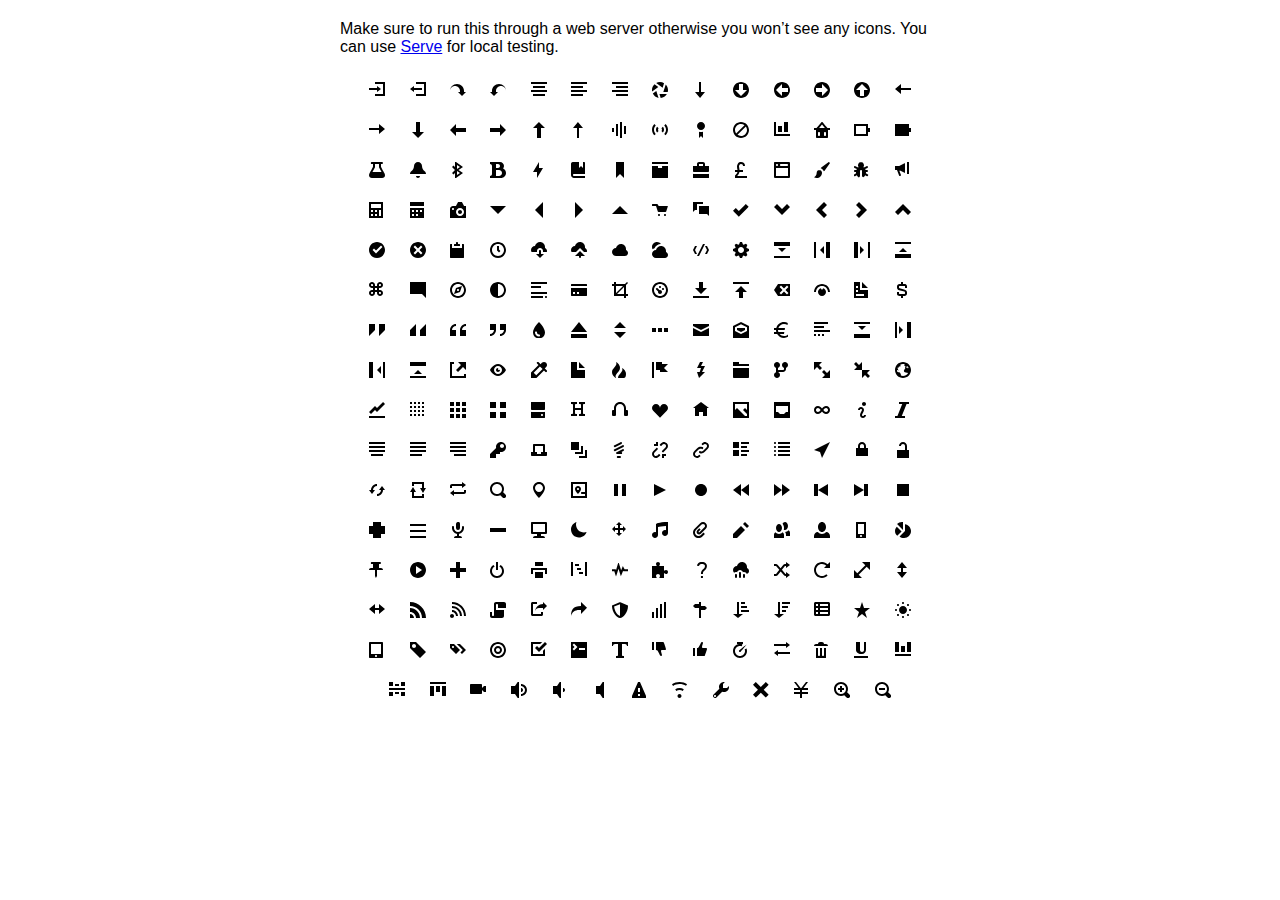
<file: css/iconic/sprite/sprite.html>
<!DOCTYPE html>
<html>
<head>
<meta charset="utf-8">
<style>
  body {
    font-family: Helvetica, sans-serif;
  }

  .container {
    width: 600px;
    text-align: center;
    margin: 20px auto;
  }

  .message {
    text-align: left;
  }

  .icon {
    display: inline-block;
    margin: 10px;
    width: 16px;
    height: 16px;
  }
</style>
</head>
<body>

<div class="container">
  <p class="message">Make sure to run this through a web server otherwise you won&rsquo;t see any icons. You can use <a href="https://github.com/visionmedia/serve">Serve</a> for local testing.</p>
  <svg class="icon">
    <use xlink:href="sprite.svg#account-login"></use>
  </svg>

  <svg class="icon">
    <use xlink:href="sprite.svg#account-logout"></use>
  </svg>

  <svg class="icon">
    <use xlink:href="sprite.svg#action-redo"></use>
  </svg>

  <svg class="icon">
    <use xlink:href="sprite.svg#action-undo"></use>
  </svg>

  <svg class="icon">
    <use xlink:href="sprite.svg#align-center"></use>
  </svg>

  <svg class="icon">
    <use xlink:href="sprite.svg#align-left"></use>
  </svg>

  <svg class="icon">
    <use xlink:href="sprite.svg#align-right"></use>
  </svg>

  <svg class="icon">
    <use xlink:href="sprite.svg#aperture"></use>
  </svg>

  <svg class="icon">
    <use xlink:href="sprite.svg#arrow-bottom"></use>
  </svg>

  <svg class="icon">
    <use xlink:href="sprite.svg#arrow-circle-bottom"></use>
  </svg>

  <svg class="icon">
    <use xlink:href="sprite.svg#arrow-circle-left"></use>
  </svg>

  <svg class="icon">
    <use xlink:href="sprite.svg#arrow-circle-right"></use>
  </svg>

  <svg class="icon">
    <use xlink:href="sprite.svg#arrow-circle-top"></use>
  </svg>

  <svg class="icon">
    <use xlink:href="sprite.svg#arrow-left"></use>
  </svg>

  <svg class="icon">
    <use xlink:href="sprite.svg#arrow-right"></use>
  </svg>

  <svg class="icon">
    <use xlink:href="sprite.svg#arrow-thick-bottom"></use>
  </svg>

  <svg class="icon">
    <use xlink:href="sprite.svg#arrow-thick-left"></use>
  </svg>

  <svg class="icon">
    <use xlink:href="sprite.svg#arrow-thick-right"></use>
  </svg>

  <svg class="icon">
    <use xlink:href="sprite.svg#arrow-thick-top"></use>
  </svg>

  <svg class="icon">
    <use xlink:href="sprite.svg#arrow-top"></use>
  </svg>

  <svg class="icon">
    <use xlink:href="sprite.svg#audio-spectrum"></use>
  </svg>

  <svg class="icon">
    <use xlink:href="sprite.svg#audio"></use>
  </svg>

  <svg class="icon">
    <use xlink:href="sprite.svg#badge"></use>
  </svg>

  <svg class="icon">
    <use xlink:href="sprite.svg#ban"></use>
  </svg>

  <svg class="icon">
    <use xlink:href="sprite.svg#bar-chart"></use>
  </svg>

  <svg class="icon">
    <use xlink:href="sprite.svg#basket"></use>
  </svg>

  <svg class="icon">
    <use xlink:href="sprite.svg#battery-empty"></use>
  </svg>

  <svg class="icon">
    <use xlink:href="sprite.svg#battery-full"></use>
  </svg>

  <svg class="icon">
    <use xlink:href="sprite.svg#beaker"></use>
  </svg>

  <svg class="icon">
    <use xlink:href="sprite.svg#bell"></use>
  </svg>

  <svg class="icon">
    <use xlink:href="sprite.svg#bluetooth"></use>
  </svg>

  <svg class="icon">
    <use xlink:href="sprite.svg#bold"></use>
  </svg>

  <svg class="icon">
    <use xlink:href="sprite.svg#bolt"></use>
  </svg>

  <svg class="icon">
    <use xlink:href="sprite.svg#book"></use>
  </svg>

  <svg class="icon">
    <use xlink:href="sprite.svg#bookmark"></use>
  </svg>

  <svg class="icon">
    <use xlink:href="sprite.svg#box"></use>
  </svg>

  <svg class="icon">
    <use xlink:href="sprite.svg#briefcase"></use>
  </svg>

  <svg class="icon">
    <use xlink:href="sprite.svg#british-pound"></use>
  </svg>

  <svg class="icon">
    <use xlink:href="sprite.svg#browser"></use>
  </svg>

  <svg class="icon">
    <use xlink:href="sprite.svg#brush"></use>
  </svg>

  <svg class="icon">
    <use xlink:href="sprite.svg#bug"></use>
  </svg>

  <svg class="icon">
    <use xlink:href="sprite.svg#bullhorn"></use>
  </svg>

  <svg class="icon">
    <use xlink:href="sprite.svg#calculator"></use>
  </svg>

  <svg class="icon">
    <use xlink:href="sprite.svg#calendar"></use>
  </svg>

  <svg class="icon">
    <use xlink:href="sprite.svg#camera-slr"></use>
  </svg>

  <svg class="icon">
    <use xlink:href="sprite.svg#caret-bottom"></use>
  </svg>

  <svg class="icon">
    <use xlink:href="sprite.svg#caret-left"></use>
  </svg>

  <svg class="icon">
    <use xlink:href="sprite.svg#caret-right"></use>
  </svg>

  <svg class="icon">
    <use xlink:href="sprite.svg#caret-top"></use>
  </svg>

  <svg class="icon">
    <use xlink:href="sprite.svg#cart"></use>
  </svg>

  <svg class="icon">
    <use xlink:href="sprite.svg#chat"></use>
  </svg>

  <svg class="icon">
    <use xlink:href="sprite.svg#check"></use>
  </svg>

  <svg class="icon">
    <use xlink:href="sprite.svg#chevron-bottom"></use>
  </svg>

  <svg class="icon">
    <use xlink:href="sprite.svg#chevron-left"></use>
  </svg>

  <svg class="icon">
    <use xlink:href="sprite.svg#chevron-right"></use>
  </svg>

  <svg class="icon">
    <use xlink:href="sprite.svg#chevron-top"></use>
  </svg>

  <svg class="icon">
    <use xlink:href="sprite.svg#circle-check"></use>
  </svg>

  <svg class="icon">
    <use xlink:href="sprite.svg#circle-x"></use>
  </svg>

  <svg class="icon">
    <use xlink:href="sprite.svg#clipboard"></use>
  </svg>

  <svg class="icon">
    <use xlink:href="sprite.svg#clock"></use>
  </svg>

  <svg class="icon">
    <use xlink:href="sprite.svg#cloud-download"></use>
  </svg>

  <svg class="icon">
    <use xlink:href="sprite.svg#cloud-upload"></use>
  </svg>

  <svg class="icon">
    <use xlink:href="sprite.svg#cloud"></use>
  </svg>

  <svg class="icon">
    <use xlink:href="sprite.svg#cloudy"></use>
  </svg>

  <svg class="icon">
    <use xlink:href="sprite.svg#code"></use>
  </svg>

  <svg class="icon">
    <use xlink:href="sprite.svg#cog"></use>
  </svg>

  <svg class="icon">
    <use xlink:href="sprite.svg#collapse-down"></use>
  </svg>

  <svg class="icon">
    <use xlink:href="sprite.svg#collapse-left"></use>
  </svg>

  <svg class="icon">
    <use xlink:href="sprite.svg#collapse-right"></use>
  </svg>

  <svg class="icon">
    <use xlink:href="sprite.svg#collapse-up"></use>
  </svg>

  <svg class="icon">
    <use xlink:href="sprite.svg#command"></use>
  </svg>

  <svg class="icon">
    <use xlink:href="sprite.svg#comment-square"></use>
  </svg>

  <svg class="icon">
    <use xlink:href="sprite.svg#compass"></use>
  </svg>

  <svg class="icon">
    <use xlink:href="sprite.svg#contrast"></use>
  </svg>

  <svg class="icon">
    <use xlink:href="sprite.svg#copywriting"></use>
  </svg>

  <svg class="icon">
    <use xlink:href="sprite.svg#credit-card"></use>
  </svg>

  <svg class="icon">
    <use xlink:href="sprite.svg#crop"></use>
  </svg>

  <svg class="icon">
    <use xlink:href="sprite.svg#dashboard"></use>
  </svg>

  <svg class="icon">
    <use xlink:href="sprite.svg#data-transfer-download"></use>
  </svg>

  <svg class="icon">
    <use xlink:href="sprite.svg#data-transfer-upload"></use>
  </svg>

  <svg class="icon">
    <use xlink:href="sprite.svg#delete"></use>
  </svg>

  <svg class="icon">
    <use xlink:href="sprite.svg#dial"></use>
  </svg>

  <svg class="icon">
    <use xlink:href="sprite.svg#document"></use>
  </svg>

  <svg class="icon">
    <use xlink:href="sprite.svg#dollar"></use>
  </svg>

  <svg class="icon">
    <use xlink:href="sprite.svg#double-quote-sans-left"></use>
  </svg>

  <svg class="icon">
    <use xlink:href="sprite.svg#double-quote-sans-right"></use>
  </svg>

  <svg class="icon">
    <use xlink:href="sprite.svg#double-quote-serif-left"></use>
  </svg>

  <svg class="icon">
    <use xlink:href="sprite.svg#double-quote-serif-right"></use>
  </svg>

  <svg class="icon">
    <use xlink:href="sprite.svg#droplet"></use>
  </svg>

  <svg class="icon">
    <use xlink:href="sprite.svg#eject"></use>
  </svg>

  <svg class="icon">
    <use xlink:href="sprite.svg#elevator"></use>
  </svg>

  <svg class="icon">
    <use xlink:href="sprite.svg#ellipses"></use>
  </svg>

  <svg class="icon">
    <use xlink:href="sprite.svg#envelope-closed"></use>
  </svg>

  <svg class="icon">
    <use xlink:href="sprite.svg#envelope-open"></use>
  </svg>

  <svg class="icon">
    <use xlink:href="sprite.svg#euro"></use>
  </svg>

  <svg class="icon">
    <use xlink:href="sprite.svg#excerpt"></use>
  </svg>

  <svg class="icon">
    <use xlink:href="sprite.svg#expand-down"></use>
  </svg>

  <svg class="icon">
    <use xlink:href="sprite.svg#expand-left"></use>
  </svg>

  <svg class="icon">
    <use xlink:href="sprite.svg#expand-right"></use>
  </svg>

  <svg class="icon">
    <use xlink:href="sprite.svg#expand-up"></use>
  </svg>

  <svg class="icon">
    <use xlink:href="sprite.svg#external-link"></use>
  </svg>

  <svg class="icon">
    <use xlink:href="sprite.svg#eye"></use>
  </svg>

  <svg class="icon">
    <use xlink:href="sprite.svg#eyedropper"></use>
  </svg>

  <svg class="icon">
    <use xlink:href="sprite.svg#file"></use>
  </svg>

  <svg class="icon">
    <use xlink:href="sprite.svg#fire"></use>
  </svg>

  <svg class="icon">
    <use xlink:href="sprite.svg#flag"></use>
  </svg>

  <svg class="icon">
    <use xlink:href="sprite.svg#flash"></use>
  </svg>

  <svg class="icon">
    <use xlink:href="sprite.svg#folder"></use>
  </svg>

  <svg class="icon">
    <use xlink:href="sprite.svg#fork"></use>
  </svg>

  <svg class="icon">
    <use xlink:href="sprite.svg#fullscreen-enter"></use>
  </svg>

  <svg class="icon">
    <use xlink:href="sprite.svg#fullscreen-exit"></use>
  </svg>

  <svg class="icon">
    <use xlink:href="sprite.svg#globe"></use>
  </svg>

  <svg class="icon">
    <use xlink:href="sprite.svg#graph"></use>
  </svg>

  <svg class="icon">
    <use xlink:href="sprite.svg#grid-four-up"></use>
  </svg>

  <svg class="icon">
    <use xlink:href="sprite.svg#grid-three-up"></use>
  </svg>

  <svg class="icon">
    <use xlink:href="sprite.svg#grid-two-up"></use>
  </svg>

  <svg class="icon">
    <use xlink:href="sprite.svg#hard-drive"></use>
  </svg>

  <svg class="icon">
    <use xlink:href="sprite.svg#header"></use>
  </svg>

  <svg class="icon">
    <use xlink:href="sprite.svg#headphones"></use>
  </svg>

  <svg class="icon">
    <use xlink:href="sprite.svg#heart"></use>
  </svg>

  <svg class="icon">
    <use xlink:href="sprite.svg#home"></use>
  </svg>

  <svg class="icon">
    <use xlink:href="sprite.svg#image"></use>
  </svg>

  <svg class="icon">
    <use xlink:href="sprite.svg#inbox"></use>
  </svg>

  <svg class="icon">
    <use xlink:href="sprite.svg#infinity"></use>
  </svg>

  <svg class="icon">
    <use xlink:href="sprite.svg#info"></use>
  </svg>

  <svg class="icon">
    <use xlink:href="sprite.svg#italic"></use>
  </svg>

  <svg class="icon">
    <use xlink:href="sprite.svg#justify-center"></use>
  </svg>

  <svg class="icon">
    <use xlink:href="sprite.svg#justify-left"></use>
  </svg>

  <svg class="icon">
    <use xlink:href="sprite.svg#justify-right"></use>
  </svg>

  <svg class="icon">
    <use xlink:href="sprite.svg#key"></use>
  </svg>

  <svg class="icon">
    <use xlink:href="sprite.svg#laptop"></use>
  </svg>

  <svg class="icon">
    <use xlink:href="sprite.svg#layers"></use>
  </svg>

  <svg class="icon">
    <use xlink:href="sprite.svg#lightbulb"></use>
  </svg>

  <svg class="icon">
    <use xlink:href="sprite.svg#link-broken"></use>
  </svg>

  <svg class="icon">
    <use xlink:href="sprite.svg#link-intact"></use>
  </svg>

  <svg class="icon">
    <use xlink:href="sprite.svg#list-rich"></use>
  </svg>

  <svg class="icon">
    <use xlink:href="sprite.svg#list"></use>
  </svg>

  <svg class="icon">
    <use xlink:href="sprite.svg#location"></use>
  </svg>

  <svg class="icon">
    <use xlink:href="sprite.svg#lock-locked"></use>
  </svg>

  <svg class="icon">
    <use xlink:href="sprite.svg#lock-unlocked"></use>
  </svg>

  <svg class="icon">
    <use xlink:href="sprite.svg#loop-circular"></use>
  </svg>

  <svg class="icon">
    <use xlink:href="sprite.svg#loop-square"></use>
  </svg>

  <svg class="icon">
    <use xlink:href="sprite.svg#loop"></use>
  </svg>

  <svg class="icon">
    <use xlink:href="sprite.svg#magnifying-glass"></use>
  </svg>

  <svg class="icon">
    <use xlink:href="sprite.svg#map-marker"></use>
  </svg>

  <svg class="icon">
    <use xlink:href="sprite.svg#map"></use>
  </svg>

  <svg class="icon">
    <use xlink:href="sprite.svg#media-pause"></use>
  </svg>

  <svg class="icon">
    <use xlink:href="sprite.svg#media-play"></use>
  </svg>

  <svg class="icon">
    <use xlink:href="sprite.svg#media-record"></use>
  </svg>

  <svg class="icon">
    <use xlink:href="sprite.svg#media-skip-backward"></use>
  </svg>

  <svg class="icon">
    <use xlink:href="sprite.svg#media-skip-forward"></use>
  </svg>

  <svg class="icon">
    <use xlink:href="sprite.svg#media-step-backward"></use>
  </svg>

  <svg class="icon">
    <use xlink:href="sprite.svg#media-step-forward"></use>
  </svg>

  <svg class="icon">
    <use xlink:href="sprite.svg#media-stop"></use>
  </svg>

  <svg class="icon">
    <use xlink:href="sprite.svg#medical-cross"></use>
  </svg>

  <svg class="icon">
    <use xlink:href="sprite.svg#menu"></use>
  </svg>

  <svg class="icon">
    <use xlink:href="sprite.svg#microphone"></use>
  </svg>

  <svg class="icon">
    <use xlink:href="sprite.svg#minus"></use>
  </svg>

  <svg class="icon">
    <use xlink:href="sprite.svg#monitor"></use>
  </svg>

  <svg class="icon">
    <use xlink:href="sprite.svg#moon"></use>
  </svg>

  <svg class="icon">
    <use xlink:href="sprite.svg#move"></use>
  </svg>

  <svg class="icon">
    <use xlink:href="sprite.svg#musical-note"></use>
  </svg>

  <svg class="icon">
    <use xlink:href="sprite.svg#paperclip"></use>
  </svg>

  <svg class="icon">
    <use xlink:href="sprite.svg#pencil"></use>
  </svg>

  <svg class="icon">
    <use xlink:href="sprite.svg#people"></use>
  </svg>

  <svg class="icon">
    <use xlink:href="sprite.svg#person"></use>
  </svg>

  <svg class="icon">
    <use xlink:href="sprite.svg#phone"></use>
  </svg>

  <svg class="icon">
    <use xlink:href="sprite.svg#pie-chart"></use>
  </svg>

  <svg class="icon">
    <use xlink:href="sprite.svg#pin"></use>
  </svg>

  <svg class="icon">
    <use xlink:href="sprite.svg#play-circle"></use>
  </svg>

  <svg class="icon">
    <use xlink:href="sprite.svg#plus"></use>
  </svg>

  <svg class="icon">
    <use xlink:href="sprite.svg#power-standby"></use>
  </svg>

  <svg class="icon">
    <use xlink:href="sprite.svg#print"></use>
  </svg>

  <svg class="icon">
    <use xlink:href="sprite.svg#project"></use>
  </svg>

  <svg class="icon">
    <use xlink:href="sprite.svg#pulse"></use>
  </svg>

  <svg class="icon">
    <use xlink:href="sprite.svg#puzzle-piece"></use>
  </svg>

  <svg class="icon">
    <use xlink:href="sprite.svg#question-mark"></use>
  </svg>

  <svg class="icon">
    <use xlink:href="sprite.svg#rain"></use>
  </svg>

  <svg class="icon">
    <use xlink:href="sprite.svg#random"></use>
  </svg>

  <svg class="icon">
    <use xlink:href="sprite.svg#reload"></use>
  </svg>

  <svg class="icon">
    <use xlink:href="sprite.svg#resize-both"></use>
  </svg>

  <svg class="icon">
    <use xlink:href="sprite.svg#resize-height"></use>
  </svg>

  <svg class="icon">
    <use xlink:href="sprite.svg#resize-width"></use>
  </svg>

  <svg class="icon">
    <use xlink:href="sprite.svg#rss-alt"></use>
  </svg>

  <svg class="icon">
    <use xlink:href="sprite.svg#rss"></use>
  </svg>

  <svg class="icon">
    <use xlink:href="sprite.svg#script"></use>
  </svg>

  <svg class="icon">
    <use xlink:href="sprite.svg#share-boxed"></use>
  </svg>

  <svg class="icon">
    <use xlink:href="sprite.svg#share"></use>
  </svg>

  <svg class="icon">
    <use xlink:href="sprite.svg#shield"></use>
  </svg>

  <svg class="icon">
    <use xlink:href="sprite.svg#signal"></use>
  </svg>

  <svg class="icon">
    <use xlink:href="sprite.svg#signpost"></use>
  </svg>

  <svg class="icon">
    <use xlink:href="sprite.svg#sort-ascending"></use>
  </svg>

  <svg class="icon">
    <use xlink:href="sprite.svg#sort-descending"></use>
  </svg>

  <svg class="icon">
    <use xlink:href="sprite.svg#spreadsheet"></use>
  </svg>

  <svg class="icon">
    <use xlink:href="sprite.svg#star"></use>
  </svg>

  <svg class="icon">
    <use xlink:href="sprite.svg#sun"></use>
  </svg>

  <svg class="icon">
    <use xlink:href="sprite.svg#tablet"></use>
  </svg>

  <svg class="icon">
    <use xlink:href="sprite.svg#tag"></use>
  </svg>

  <svg class="icon">
    <use xlink:href="sprite.svg#tags"></use>
  </svg>

  <svg class="icon">
    <use xlink:href="sprite.svg#target"></use>
  </svg>

  <svg class="icon">
    <use xlink:href="sprite.svg#task"></use>
  </svg>

  <svg class="icon">
    <use xlink:href="sprite.svg#terminal"></use>
  </svg>

  <svg class="icon">
    <use xlink:href="sprite.svg#text"></use>
  </svg>

  <svg class="icon">
    <use xlink:href="sprite.svg#thumb-down"></use>
  </svg>

  <svg class="icon">
    <use xlink:href="sprite.svg#thumb-up"></use>
  </svg>

  <svg class="icon">
    <use xlink:href="sprite.svg#timer"></use>
  </svg>

  <svg class="icon">
    <use xlink:href="sprite.svg#transfer"></use>
  </svg>

  <svg class="icon">
    <use xlink:href="sprite.svg#trash"></use>
  </svg>

  <svg class="icon">
    <use xlink:href="sprite.svg#underline"></use>
  </svg>

  <svg class="icon">
    <use xlink:href="sprite.svg#vertical-align-bottom"></use>
  </svg>

  <svg class="icon">
    <use xlink:href="sprite.svg#vertical-align-center"></use>
  </svg>

  <svg class="icon">
    <use xlink:href="sprite.svg#vertical-align-top"></use>
  </svg>

  <svg class="icon">
    <use xlink:href="sprite.svg#video"></use>
  </svg>

  <svg class="icon">
    <use xlink:href="sprite.svg#volume-high"></use>
  </svg>

  <svg class="icon">
    <use xlink:href="sprite.svg#volume-low"></use>
  </svg>

  <svg class="icon">
    <use xlink:href="sprite.svg#volume-off"></use>
  </svg>

  <svg class="icon">
    <use xlink:href="sprite.svg#warning"></use>
  </svg>

  <svg class="icon">
    <use xlink:href="sprite.svg#wifi"></use>
  </svg>

  <svg class="icon">
    <use xlink:href="sprite.svg#wrench"></use>
  </svg>

  <svg class="icon">
    <use xlink:href="sprite.svg#x"></use>
  </svg>

  <svg class="icon">
    <use xlink:href="sprite.svg#yen"></use>
  </svg>

  <svg class="icon">
    <use xlink:href="sprite.svg#zoom-in"></use>
  </svg>

  <svg class="icon">
    <use xlink:href="sprite.svg#zoom-out"></use>
  </svg>

</div>
</body>
</html>
</file>
<file: css/index.css>
body{
    background-color:#FAFAFA; 
    font-family: -apple-system, BlinkMacSystemFont, 'Segoe UI', Roboto, Oxygen, Ubuntu, Cantarell, 'Open Sans', 'Helvetica Neue', sans-serif;
}

.blur{
    -webkit-filter: blur(5px);
-moz-filter: blur(5px);
-o-filter: blur(5px);
-ms-filter: blur(5px);
filter: blur(5px);
}

.material_shadow{
    box-shadow: 0 1px 3px rgba(0,0,0,0.12), 0 1px 2px rgba(0,0,0,0.24)
}


.fixed-to-top{
    position:fixed;
    z-index:1000;
}

.main-color{
    color: #1565C0 !important;
}

.main-color-bg{
    background-color: #1565C0 !important;
}

.submenu{
    padding-right: 20px;
}

.navbar{
    padding:15px 1rem;
    background-color: #FFFFFF;
    transition: 0.2s ease-in-out;
}

.logo{
    width:140px;
}

.nav-link{
    transition: ease-in-out 0.3s;
}
.navbar-light .navbar-nav .active>.nav-link{
    color: #1565C0 !important;
}

.navbar-light .navbar-nav .nav-link{
    color:#7E7E7E;
}

.navbar-light .navbar-nav .nav-link:hover{
    color:#1565C0;
}

.navbar-light .navbar-nav .show>.nav-link{
    color:#1565C0;
}

@media (min-width: 992px){
    .navbar-expand-lg .navbar-nav .nav-link {
        padding-left:16px;
        padding-right:16px;
    }
}

.dropdown-menu{
    background-color:#FAFAFA;
    border:0;
    box-shadow: 0 5px 6px 0 rgba(0, 0, 0, 0.19);
    border-radius: 2px;
}

.dropdown-item{
    font-weight: 300;
}

@media (min-width: 992px){
    .search-cancel{
        display: none;
    }
    #submit-search{
        display: none;
        margin-right:10px;  
    }
}

@media (max-width: 992px){
    .search-cancel{
        display: none;
    }
}







.btn-outline-primary{
    color:#1565C0;
    border-color: #1565C0;
}
.btn-outline-primary:hover{
    color:white;
    border-color: #1565C0;
    background: #1565C0;
}

.btn-outline-secondary{
    color:#a1a6ab;
    border-color: #a1a6ab;
}

.btn-outline-secondary:hover{
    color:white;
    background-color:#a1a6ab;
    border-color: #a1a6ab;
}

.main_1{
    margin-bottom: 60px;
    transition: 0.2s ease-in-out;
}

.main_2{
    position: relative;
}

@media (max-width:992px){
    .main_1{
        display: none;
    }
}

.main_1 .nav-link{
    border-radius: 0;
    background-color: white;
    font-size: 20px;
    font-weight: 300;
    color:#1565C0;
}

.main_1 .active.nav-link{
    background: #1565C0 !important;
}

.main_2 h1{
    text-align: center;
    font-weight: bold;
    color: #1565C0;
}

.main_2 h2{
    font-weight: 400;
}

@media(max-width:992px){
    .main_2 h1{
        font-size: 2rem;
        padding-top: 20px;
        padding-bottom: 20px !important;
        padding-top: 40px;
    }
    .main_2 h2{
        text-align: center;
    }

    .main_2 .text-muted{
        font-weight: 400;
        text-align: center;
    }
}

.main_2 h1, h2, h3{
    padding-bottom: 40px; 
}
.main_2_sections{
    padding-bottom: 50px;
    transition: ease-in-out 0.5s;
}

@media(max-width:992px){
    .main_2_sections{
        padding-bottom: 30px;
    }
}



.selection_hide{
    background-color: transparent !important;
    color: transparent !important;
    box-shadow: none !important;
}

@media (max-width:992px){
    h2{
        font-size: 1.5rem;
        padding-bottom: 10px;
    }
}



.card-deck .card .card-body{
    text-align: center;
}

.card-deck .card .card-body .card-title{
    margin:0;
}
.card-deck .card{
    cursor: pointer;
}

#course_list{
    display: none;
}

.display_none{
    display: none;
}

.class_selection .list-group-item{
    border-radius: 3px !important;
    border: none !important;
    margin-bottom: 7px; 
    transition: 0.2s ease-in-out;
}

.class_selection .list-group-item:hover{
    color:white;
    background-color:#1565C0;
}

.dropdown-menu{
    z-index:2000;
}


@media (min-width: 576px){
    .teacher_list_main .col-sm {
    max-width: 33.333333333%;
    padding-bottom: 30px;
    }
}

.teacher_list_main .col-sm{
    padding-bottom: 30px;
}



.teacher_list_main img{
    width: 100px;
    padding-bottom: 15px;
}

.teacher_list_main .card{
    text-align: center;
    border: none;
    border-radius: 2px;
    border-bottom: 4px solid white;
    transition: 0.2s ease-in-out;
    cursor: pointer;
}

.teacher_list_main .card:hover{
    border-bottom: 4px solid #1565C0;
    box-shadow: 0 14px 28px rgba(0,0,0,0.25), 0 10px 10px rgba(0,0,0,0.22);
}

.teacher_list_main .card.active{
    border-bottom: 4px solid #1565C0;
}


#program_select{
    border: none;
    border-radius: 2px;
    -webkit-appearance: none;
    cursor: pointer;
}
#program_select:focus{
    border: none;
    box-shadow: 0 2px 2px 0 rgba(0,0,0,.14), 0 3px 1px -2px rgba(0,0,0,.2), 0 1px 5px 0 rgba(0,0,0,.12);
}

.navbar-search{
    border-left: none;
    border-right: none;
    border-top: none;
    border-bottom: 2px solid #7E7E7E;
    border-radius: 0;
    transition: 0.2s ease-in-out;
}
.navbar-search:focus{
    box-shadow: 0 2px 2px 0 rgba(0,0,0,.14), 0 3px 1px -2px rgba(0,0,0,.2), 0 1px 5px 0 rgba(0,0,0,.12);
    border-bottom:2px solid #1565C0;
}

.main_1_nav_change{
    font-size: 20px !important;
    font-weight: 400 !important;
    padding: 10px !important;
}

.request_course{
    text-align: center;
}

.request_course_button{
    padding: .475rem 3.75rem;
    font-size: 20px;
    background: linear-gradient(217deg, #009DFF, #0062FF 70.71%);
    border:none;
}
.request_course_button:hover{
    box-shadow: 0 14px 28px rgba(0,0,0,0.25), 0 10px 10px rgba(0,0,0,0.22);
}


@media (min-width: 576px){
    .trial_selection .col-sm {
    max-width: 33.333333333%;
    padding-bottom: 30px;
    }
}

.trial_selection .col-sm{
        text-align: center;
        border: none;
        border-radius: 2px;
        transition: 0.2s ease-in-out;
        cursor: pointer;
}

.trial_selection img{
    border-radius: 2px;
}

.trial_selection .card{
    text-align: center;
    border: none;
    border-radius: 2px;
    border-bottom: 4px solid white;
    transition: 0.2s ease-in-out;
    cursor: pointer;
}

.trial_selection .card:hover{
    border-bottom: 4px solid #1565C0;
    box-shadow: 0 14px 28px rgba(0,0,0,0.25), 0 10px 10px rgba(0,0,0,0.22);
}

.trial_selection .card.active{
    border-bottom: 4px solid #1565C0;
}

.comfirm_course{
    display: none;
    background-color: white;
    border-radius: 2px;
}

@media (max-width:992px){
    .comfirm_course .lead{
        text-align: center
    }
}

.trial_selection .col-sm{
    padding-bottom: 30px;
}

.trial_info{
    position: absolute;
    padding-left: 10px;
    padding-top: 10px;
    font-size: 30px;
    color: white;
    z-index: 1000;
    left: 20px;
}
@media (min-width: 576px){
.modal-dialog{
    max-width: 50vw;
    }
}

.modal .btn-secondary{
    border-radius: 2px;
    background-color: white;
    color: #1565C0;
    border: none;
    transition: 0.2s ease-in-out;
}

.modal .btn-secondary:hover{
    background-color: #FAFAFA;
}

.info{
    transition:0.5s cubic-bezier(0.68, 0.02, 0.03, 1);

}
</file>
